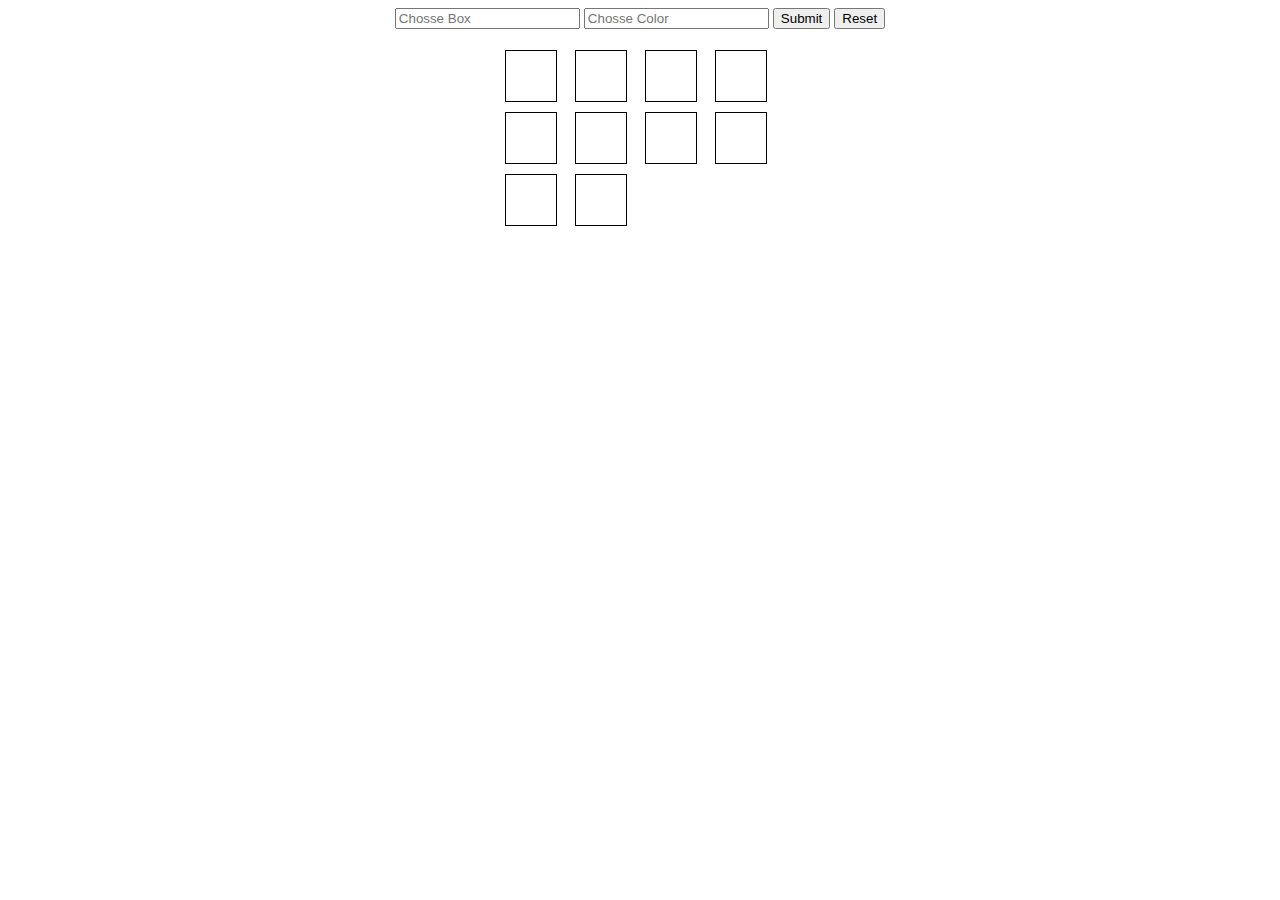
<file: index.html>
<html lang="en">

<head>
    <meta charset="UTF-8">
    <meta name="viewport" content="width=device-width, initial-scale=1.0">
    <title>Colour Generat</title>

    <link rel="stylesheet" href="style.css">
</head>

<body>


    <div class="wrapper">

        <form action="">

            <input type="number" class="idInput"   placeholder="Chosse Box">
            <input type="text" class="textInput"  placeholder="Chosse Color">


            <button class="submitBt">Submit</button>
            <button type="reset" class="resetBt">Reset</button>
        </form>
        <div class="block-wall">
            <div class="block"  ></div>
            <div class="block"  ></div>
            <div class="block"  ></div>
            <div class="block"  ></div>
            <div class="block"  ></div>
            <div class="block"  ></div>
            <div class="block"  ></div>
            <div class="block"  ></div>
            <div class="block"  ></div>
            <div class="block"  ></div>

        </div>
    </div>

    <script>
    //     const  numberInput = document.querySelector(".idInput")
    //     const colorInput = document.querySelector(".textInput")
    //     const resetBtn = document.querySelector(".resetBt")
    //     const submitBtn = document.querySelector(".submitBt")
    //     const allBlock = document.querySelectorAll (".block-wall .block")

        
    //    submitBtn.onclick = (e) => {
    //     e.preventDefault()

    //     const selectedBox = numberInput.value
    //     const selectColor = colorInput.value
    //     console.log(selectColor)
    //     console.log(selectedBox)
  
    //         for(let i = 0; i < allBlock.length; i++){

    //             if(selectedBox-1 === i) {
    //                  (allBlock[i]).style.backgroundColor = selectColor
    //             }
    //         }
           
    //    }


    //    resetBtn.onclick = () => {
             
    //     e.preventDefault()
    //     numberInput.value = ''
    //     colorInput.value = ''
            
    //    }


    if(true){
        var x = 5;
        // const y = 6;
        let z = 7;
    }

console.log(x+z)
        
        

    </script>
</body>

</html>
</file>
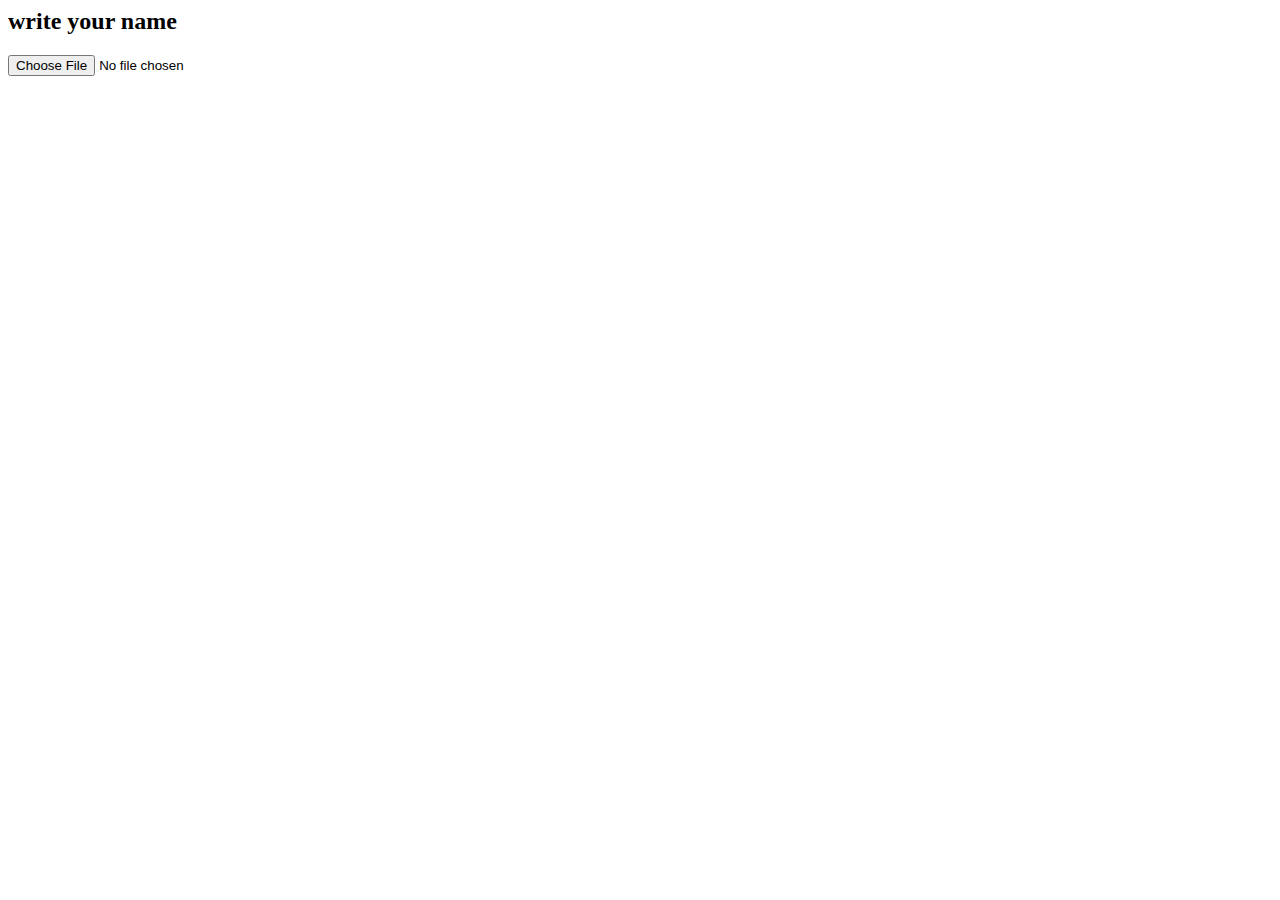
<file: createInput.html>
<html lang="en">
<head>
    <meta charset="UTF-8">
    <meta name="viewport" content="width=device-width, initial-scale=1.0">
    <title>Create an input onclick</title>
</head>
<body>
    

    <h2 onclick=handleClick()>write your name</h2>
    <input type="file" />

    <script>
      let modified =   document.querySelector("h2")

      let input = document.createElement("input")

       function handleClick(){
        let data = modified.innerText
        modified.innerHTML = ""
        input.value = data
        modified.appendChild(input)
        const locat = window.location.origin
        console.log(locat) 
      } 


     window.addEventListener("onblur", ()=>{
         let data = input.value
         modified.innerHTML = data
         modified.removeChild(input)
         
      })
  
 
 
    </script>
</body>
</html>
</file>
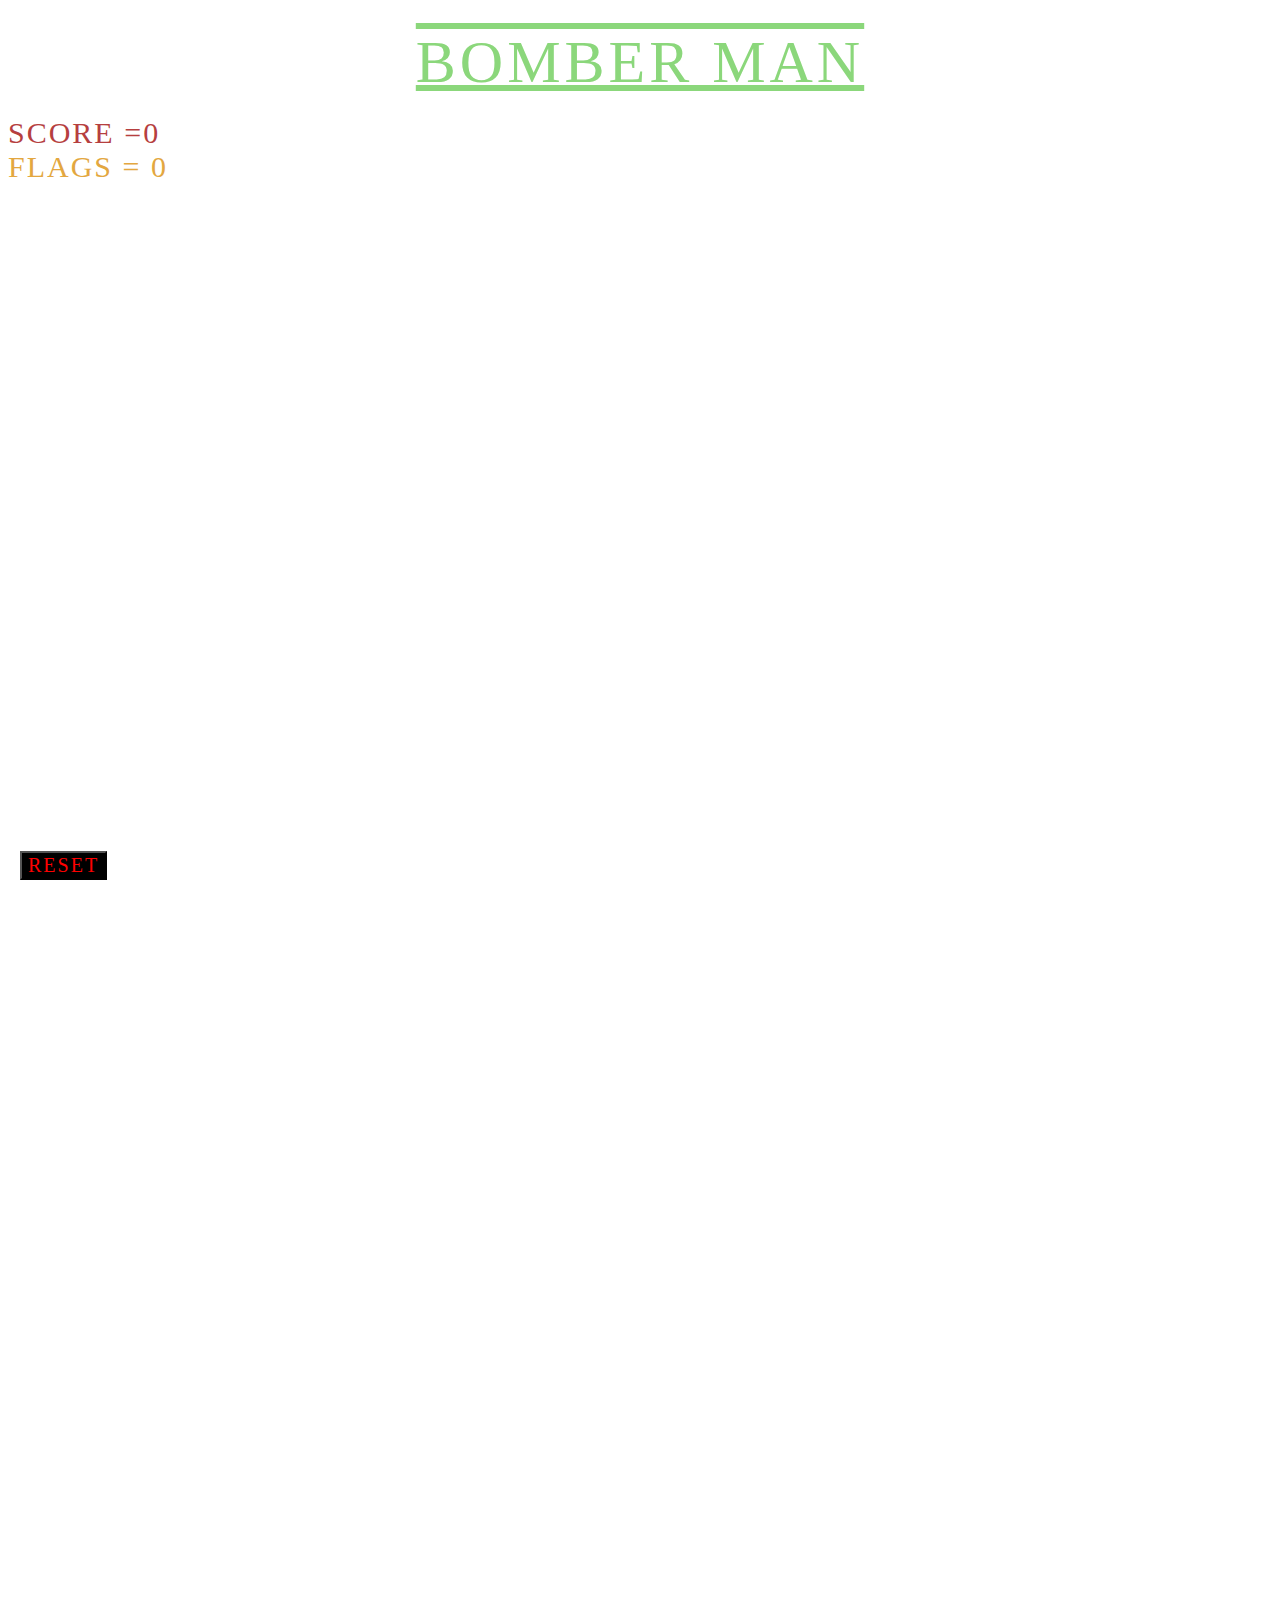
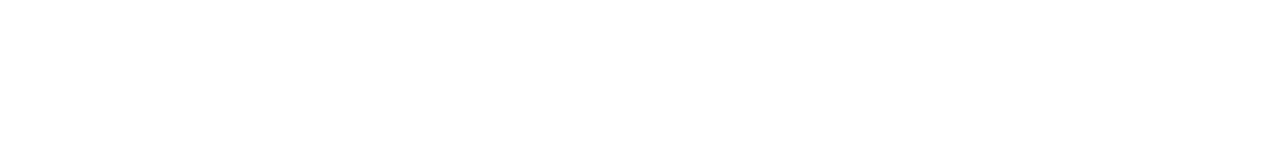
<file: game.html>
<html lang="en">

<head>
    <meta charset="UTF-8">
    <meta name="viewport" content="width=device-width, initial-scale=1.0">
    <title>Document</title>
    <link rel="stylesheet" href="game.css">
</head>

<body>
    <header>BOMBER MAN</header>
    <div class="game-score">SCORE =
        <div id="gameScore">0</div>
    </div>
    <div id="flagScore" class="flag-score">FLAGS = 0</div>
    <div id="gridContainer" class="grid-container">

    </div>
    <div id="resultDisplay" class="result-display"></div>
    <button id="resetButton">RESET</button>


    <script>
        document.addEventListener("DOMContentLoaded", function () {
            let container = document.querySelector(".grid-container")
            let scoreGame = document.querySelector("#gameScore")
            let resetGame = document.querySelector("#resetButton")
            let totalScore = 0

            // creating div box
            for (let i = 0; i < 81; i++) {
                const newDiv = document.createElement("div")
                newDiv.classList.add("block")
                container.appendChild(newDiv)
            }
            //    creating randomly  showing picture array
            let pictures = []

            for (let i = 0; i < 10; i++) {
                pictures.push(Math.floor(Math.random() * 81))
            }

            console.log(pictures)
            //  handle on click 
            let allDivs = document.querySelectorAll('.block')
            let clicked = false
            for (let i = 0; i < allDivs.length; i++) {
                allDivs[i].onclick = () => {

                    //  checking which div's has background image
                    if (allDivs[i].classList.contains('bg')) {
                        clicked = true;
                        if (clicked) {

                            for (let j = 0; j < allDivs.length; j++) {
                                if (allDivs[j].hasAttribute("id")) {
                                    allDivs[j].removeAttribute("id")
                                }
                            }
                        }
                    } else {
                        //  setting div color green and score counting 

                        if (allDivs[i].classList.contains("green")) {
                            return false
                        } else {
                            allDivs[i].classList.add("green")
                            scoreGame.innerHTML = ++totalScore
                            console.log(totalScore)
                        }
                    }
                }

                // Adding backgroundColor images randomly
                pictures.forEach((picture) => {
                    if (picture === i) {
                        allDivs[i].classList.add("bg");
                        allDivs[i].setAttribute("id", "blockDisplay")
                    }
                })
            }
        })
        // allDivs[j].classList.contains("bg")
    </script>
</body>

</html>
</file>
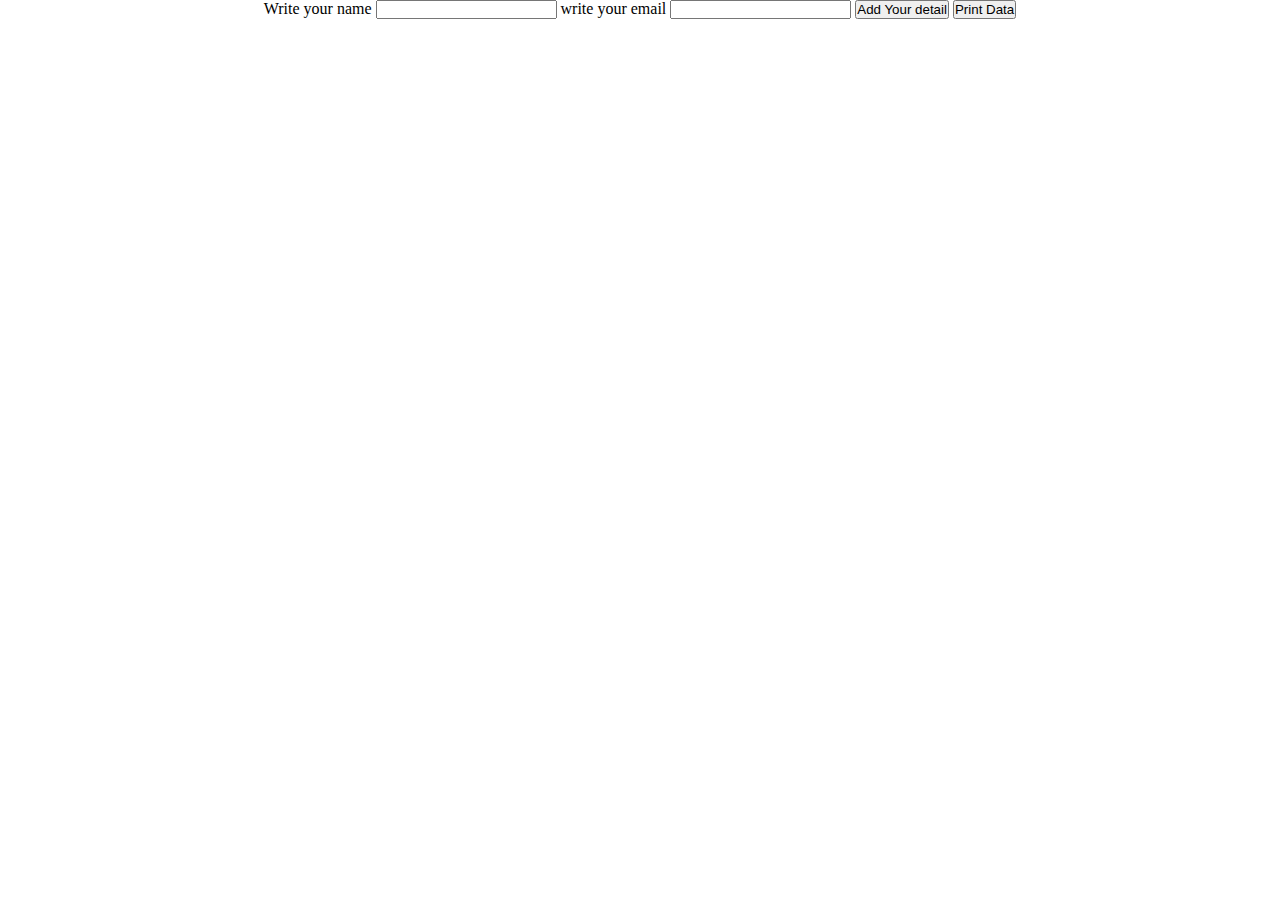
<file: interview.html>
<html lang="en">
<head>
    <meta charset="UTF-8">
    <meta name="viewport" content="width=device-width, initial-scale=1.0">
    <title>Interview</title>
    <link rel="stylesheet" href="interview.css">
</head>
<body>
    <div class="container"> 
    <form>
        <label for="name">Write your name</label>
        <input type="text"  id="name"/>
        <label for="email">write your email</label>
        <input type="email"  id="email"/>
        <button class="add">Add Your detail</button>
        <button class="print">Print Data</button>
    </form>
   <div class="adding-all">

   </div>
   <table>
    <tr class="tableHeading">
        <th>Serial No:</th>
        <th>Name</th>
        <th class="email">Email</th>
    </tr>
     
   </table>
   
</div>
    <script src="interview.js"></script>
</body>
</html>
</file>
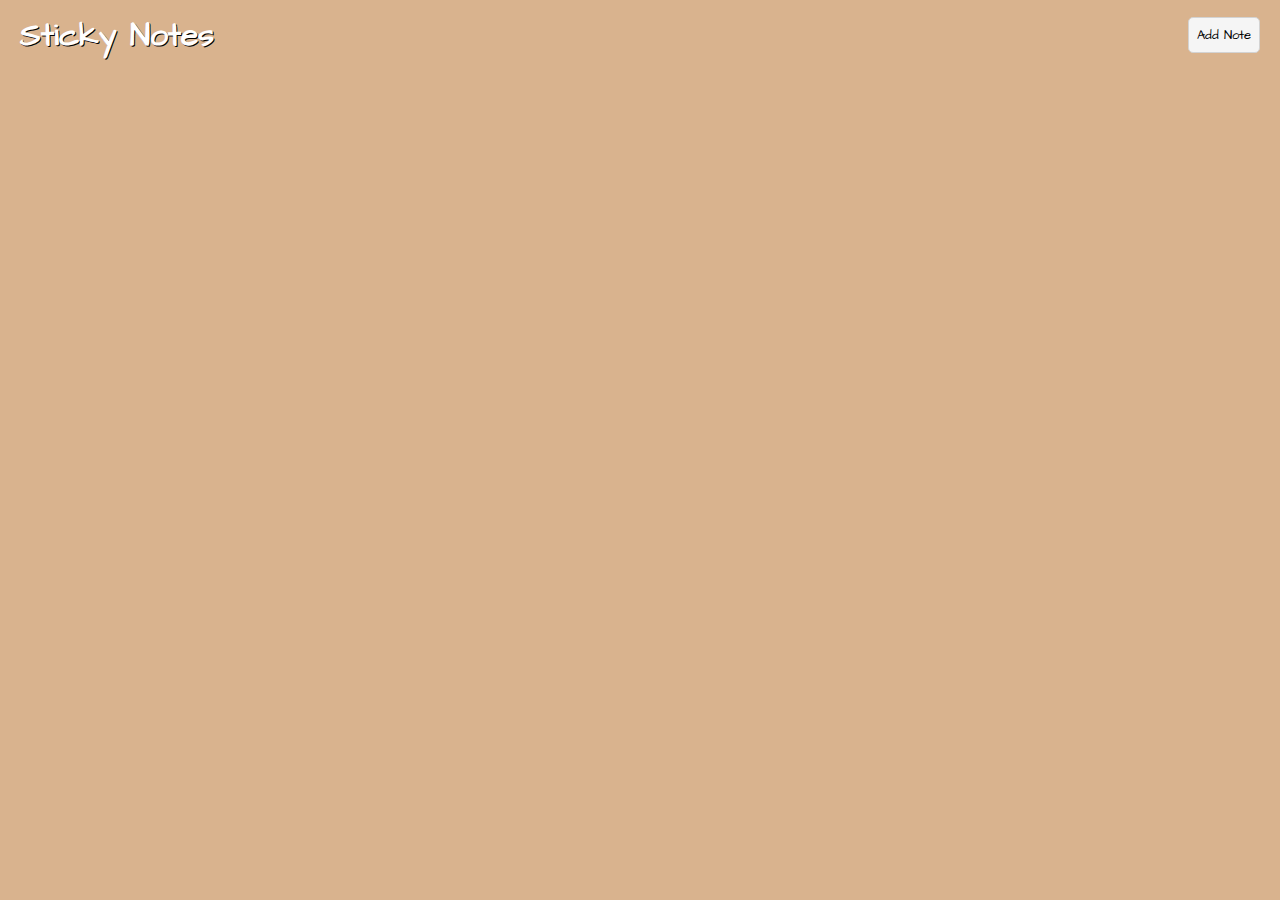
<file: stickyNote.html>
<html lang="en">
<head>
    <meta charset="UTF-8">
    <meta name="viewport" content="width=device-width, initial-scale=1.0">
    <title>Document</title>
    <link rel="stylesheet" href="stickyNote.css">
</head>
<body>
    <div id="modal">
        <div id="inner_modal">
          <textarea placeholder="Note..." id="user_input" maxlength="160"></textarea>
          <i class="far fa-times-circle" id="hide"></i>
        </div>
      </div>
      
      <main>
    
        <header>
          <div class="container">
            <div id="header">
              <h1><i class="fas fa-sticky-note"></i> Sticky Notes</h1>
              <button id="add_note">Add Note</button>
            </div>
          </div>
        </header>
        
        <section>
          <div class="container">
            <div id="all_notes"></div>
          </div>
        </section>
    
      </main>
    
    
    <script src="stickyNote.js"></script>
    
</body>
</html>
</file>
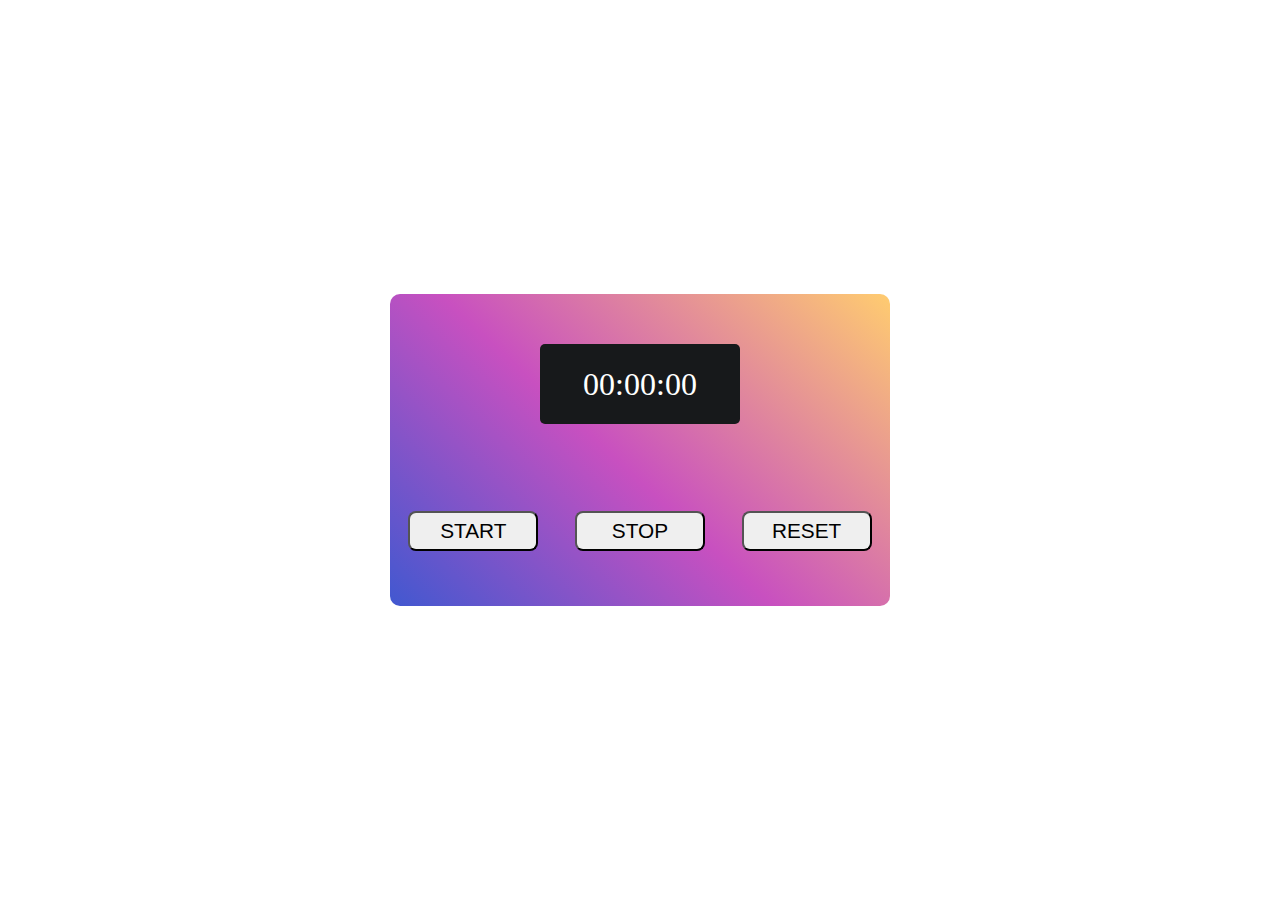
<file: timer.html>
<html lang="en">
<head>
    <meta charset="UTF-8">
    <meta name="viewport" content="width=device-width, initial-scale=1.0">
    <title>Timer</title>
    <link rel="stylesheet" href="timer.css">
</head>
<body>

    <div class="wrapper">
        <div class="container"> 
        <div class="showCntDiv">
             <p class="showCnt"></p>
        </div>
        <div class="btns">
            <button class="start">START</button>
            <button class="stop">STOP</button>
            <button class="reset">RESET</button>
        </div>
         
    </div>
</div>
    <script src="timer.js"></script>
</body>
</html>
</file>
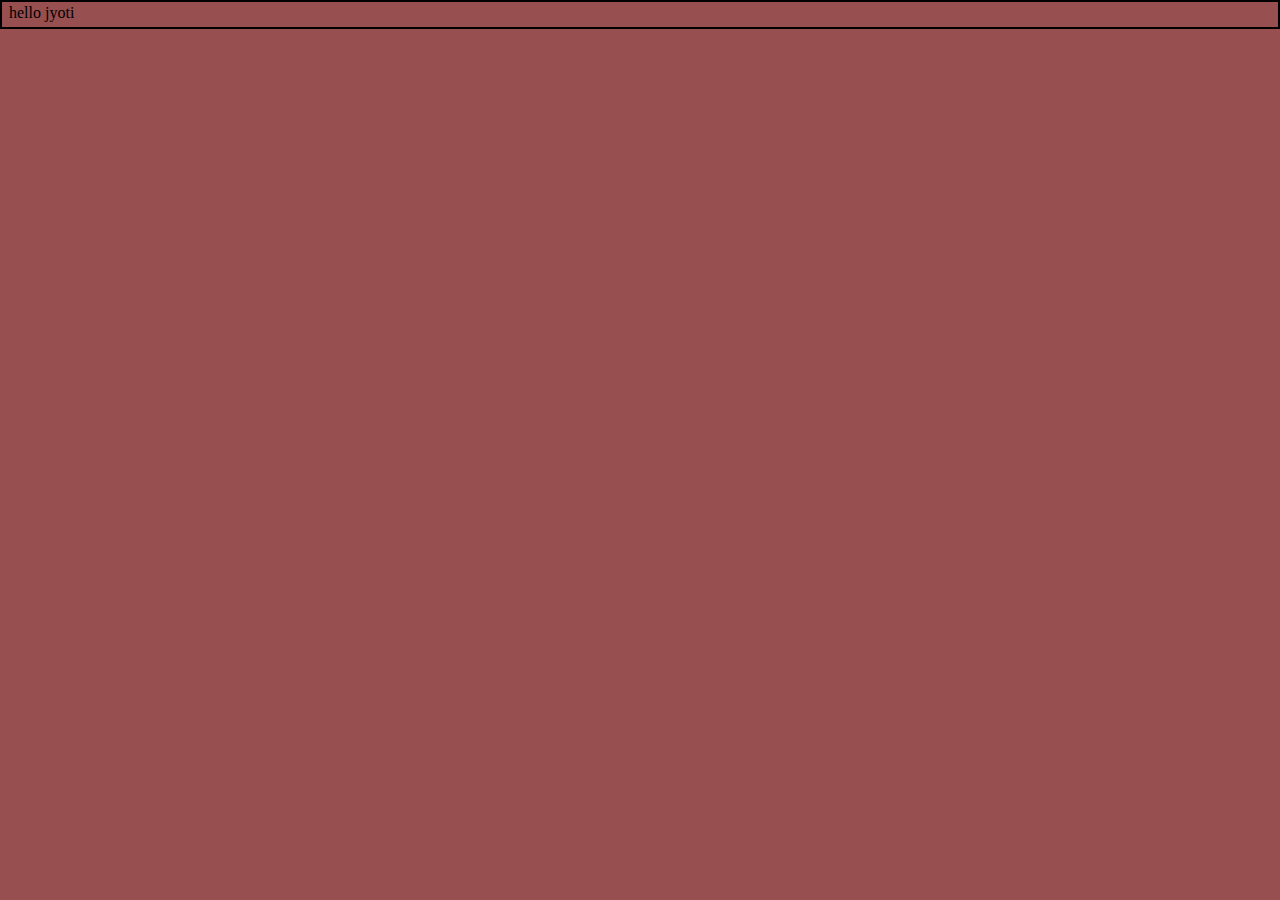
<file: ujwal.html>
<html lang="en">

<head>
    <meta charset="UTF-8">
    <meta name="viewport" content="width=device-width, initial-scale=1.0">
    <title>ujwal</title>
    <link rel="stylesheet" href="ujwal.css" />
</head>

<body>
<div>hello jyoti</div>

    <script>
        

    </script>
</body>

</html>
</file>
<file: style.css>
.wrapper{
    display: flex;
    align-items: center;
    justify-content: center;
    flex-direction: column;
}

.block-wall{
    display: grid;
    grid-template-columns: repeat(4, 70px);
}

.block {
    height: 50px;
    width: 50px;
    margin: 5px;
    border:  1px solid black;
}
</file>
<file: game.css>
* {
	box-sizing: border-box;
	overflow: hidden;
	font-family: "Bangers", cursive;
	letter-spacing: 2px;
}

:root {
	height: 100vh;
	width: 100vw;
	background: no-repeat;
	background-size: 100% 100%;
	background-image: url(https://img.freepik.com/free-photo/blue-dark-gradient-texture-wall-background_28629-888.jpg?size=626&ext=jpg);
}

body {
	display: flex;
	flex-direction: column;
	justify-content: space-between;
	align-items: center;
	background-size: 100% 100%;
}

header {
	display: flex;
	justify-content: center;
	align-items: center;
	height: 12vh;
	width: 100%;
	color: #8bd77b;
	font-size: 60px;
	text-decoration: underline overline;
	letter-spacing: 4px;
}

.game-score {
	display: flex;
	justify-content: start;
	align-items: center;
	width: 100%;
	font-size: 30px;
	color: #b63f3f;
}

.flag-score {
	display: flex;
	justify-content: start;
	align-items: center;
	width: 100%;
	font-size: 30px;
	color: #e3a740;
}

.grid-container {
	height: 75vh;
	width: 55%;
	margin-bottom: 0;
	cursor: pointer;
	display: grid;
	grid-template: 1fr 1fr 1fr 1fr 1fr 1fr 1fr 1fr 1fr/ 1fr 1fr 1fr 1fr 1fr 1fr 1fr 1fr 1fr;
}

.result-display {
	height: 100vh;
	width: 100%;
	display: flex;
	justify-content: center;
	align-items: center;
	color: white;
	font-size: 40px;
	font-weight: bolder;
}

button {
	font-size: 20px;
	color: red;
	cursor: pointer;
	margin: 0 auto;
	background: black;
}

.block {
    /* height: 30px;
    width: 30px;  */
    background-color: white;
    margin: 5px;
}


#resetButton{
    position: absolute;
    left: 20px;
    bottom: 20px;
}


.green {
	background-color: green;
}

.bg {
	background-image: url("./images/bom.png");
	background-position: center;
	background-repeat: no-repeat;
	background-size: cover;
	background-color: red;

} 

#blockDisplay {
    background: white;
}
</file>
<file: interview.css>
*{
margin:  0 ;
padding: 0;
box-sizing: border-box;
}


.container {
    display: flex;
    align-items: center;
    justify-content: center;
    flex-direction: column;
}

.adding-all {
    margin-right: 50px;
    margin-top: 20px;
    width: 460px;
    display: flex;
    /* justify-content: space-between ; */
    align-items: center;
    flex-direction: row;
}

.addingRow{
    display: flex;
    justify-content: space-between ;
    /* align-items: center; */
    flex-direction: row;
    /* border: 1px solid black; */
    /* height: 200px; */
    width: 450px;
     
    
}

.namePara, .mailPara {
   width: 170px;
   border: 1px solid black;
}

table{
    display: none;
}

.tableHeading {
    border: 1px solid black;
    background-color: rgb(54, 47, 47);
    width: 500px;
    color: white;
}

tr {
border: 1px solid black;
}

td{
    border: 1px solid black;
}

.email {
    width: 100px;
}
</file>
<file: stickyNote.css>
@import url('https://fonts.googleapis.com/css2?family=Architects+Daughter&display=swap');

* {
  padding: 0;
  margin: 0;
}

body {
  position: relative;
  background-color: #c68c53a8;
  font-family: 'Architects Daughter', cursive;
}

button {
  padding: 8px;
  outline: none;
  cursor: pointer;
  font-family: inherit;
  border-radius: 5px;
  background: whitesmoke;
  border: 1px solid lightgray;
}

button:hover {
  color: white;
  background-color: rgba(0, 0, 0, 0.1);
}

#modal {
  position: fixed;
  z-index: 1;
  width: 100%;
  min-height: 100vh;
  background-color: rgba(0, 0, 0, 0.5);
  display: none;
}

#inner_modal {
  display: flex;
  justify-content: center;
  align-items: center;
  min-height: 100vh;
}

#inner_modal textarea {
  width: 276px;
  height: 276px;
  padding: 25px;
  outline: none;
  resize: none;
  font-size: 1.5rem;
  font-family: inherit;
  box-shadow: 0px 2px 4px 0px rgba(0, 0, 0, 0.9);
}

#inner_modal i {
  font-size: 1.4rem;
  color: gray;
  cursor: pointer;
  margin-top: -285px;
  margin-left: -35px;
  transition: 1s ease-in-out;
}

#inner_modal i:hover {
  color: lightgray;
}

.container {
  width: 1280px;
  margin: auto;
}

#header {
  color: white;
  padding: 0 20px;
  min-height: 70px;
  text-shadow: 1px 1px black;
  display: flex;
  flex-wrap: wrap;
  justify-content: space-between;
  align-items: center;
}

.fas {
  color: #c2ff3d;
}

#all_notes {
  display: flex;
  justify-content: center;
  flex-wrap: wrap;
  padding-top: 10px;
}

.note {
  width: 300px;
  height: 300px;
  transition: 2s;
  cursor: pointer;
  overflow-wrap: break-word;
  box-shadow: 0px 10px 24px 0px rgba(0, 0, 0, 0.75);
}

.note h1 {
  font-size: 1.5rem;
}

.details {
  margin-top: 25px;
  padding: 0 15px;
  font-size: 1.5rem;
}

.details i {
  color: whitesmoke;
  cursor: pointer;
  text-shadow: 1px 1px #bbb;
}

@media (max-width: 1280px) {
  .container {
    width: 100%;
  }
}

@media (max-width: 768px) {
  #header {
    padding: 20px;
    gap: 10px;
    flex-direction: column;
    align-items: center;
    text-align: center;
  }
}
</file>
<file: timer.css>
body{
    margin: 0;
    padding: 0;
    box-sizing: border-box;
}

.wrapper{
    height: 100vh;
    width: 100vw;
    display: flex;
    justify-content: center;
    align-items: center;
    flex-direction: column;
    /* background-color: aqua; */
}

 .container {
    display: flex;
    justify-content: center;
    align-items: center;
    flex-direction: column;
    background-color: aqua;  
    background-image: linear-gradient(43deg, #4158D0 0%, #C850C0 46%, #FFCC70 100%); 
    border-radius: 10px;
 }



.showCnt {
    height: 80px;
    width: 200px;
    background-color: rgb(23, 25, 27);
    color: white;
    border-radius: 5px;
    display: flex;
    font-size: 2rem;
     justify-content: center;
     align-items: center;
     margin-top: 50px;
}
 
.btns {
    display: flex;
    justify-content: space-around;
    align-items: center; 
    height: 150px;
    width: 500px;
}

  
 .btns button {
    height: 40px;
    width: 130px;
    font-size: 1.3rem;
    cursor: pointer;
    border-radius: 8px;
    box-shadow: inset;
 }

 .btns button:hover {
    background-color: black;
    color: white;
 }
</file>
<file: ujwal.css>
body{
    margin : 0;
    padding: 0;
    background-color: rgb(151, 79, 79);
    box-sizing: border-box;
    
}

div{
     
    border: 2px solid;
    padding: 2px 7px 5px;
}
</file>
